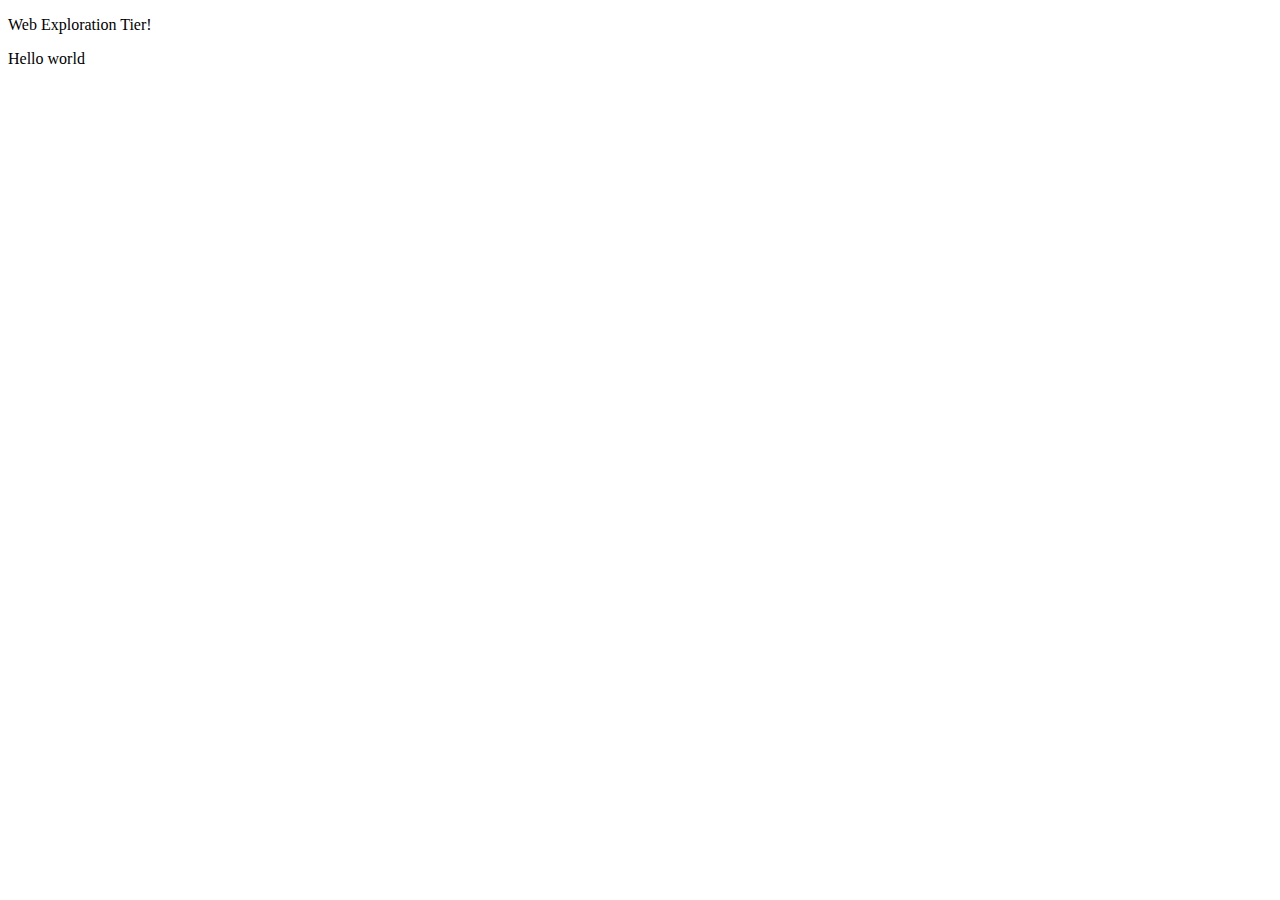
<file: Week 1/index.html>
<!-- a, p, div, head, body, html, img -->


<!DOCTYPE html>
<html>
  <head>
  	<!-- <link rel="stylesheet" type="text/css" href="main.css"> -->
  </head>
  <body>
  	<p>Web Exploration Tier!</p>
  	<div><p>Hello world</p></div>
  </body>
</html>
</file>
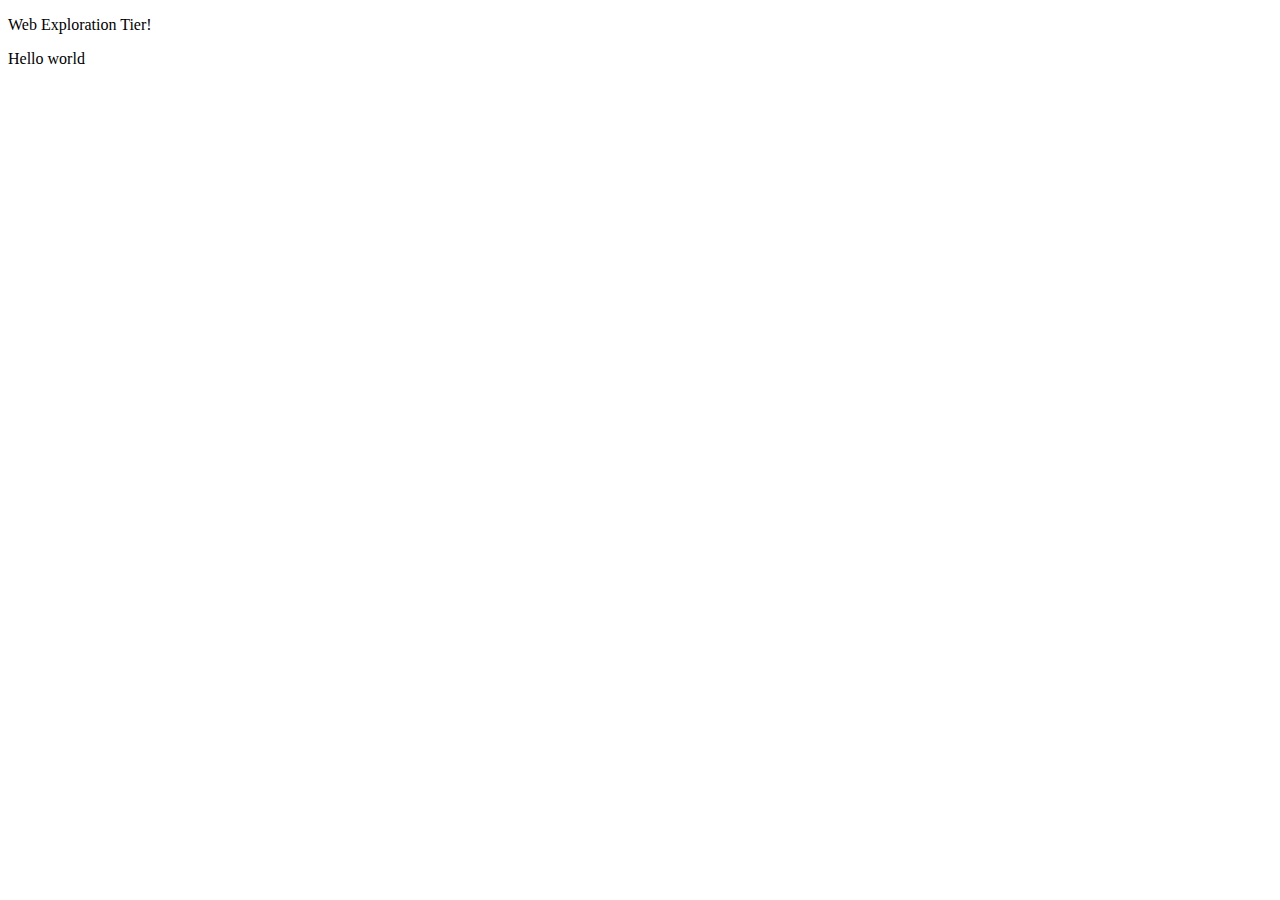
<file: Week 2/index.html>
<!-- a, p, div, head, body, html, img -->

<!DOCTYPE html>
<html>
  <head>
  	<!-- <link rel="stylesheet" type="text/css" href="main.css"> -->
  </head>
  <body>
  	<p>Web Exploration Tier!</p>
  	<div><p>Hello world</p></div>
  </body>
</html>
</file>
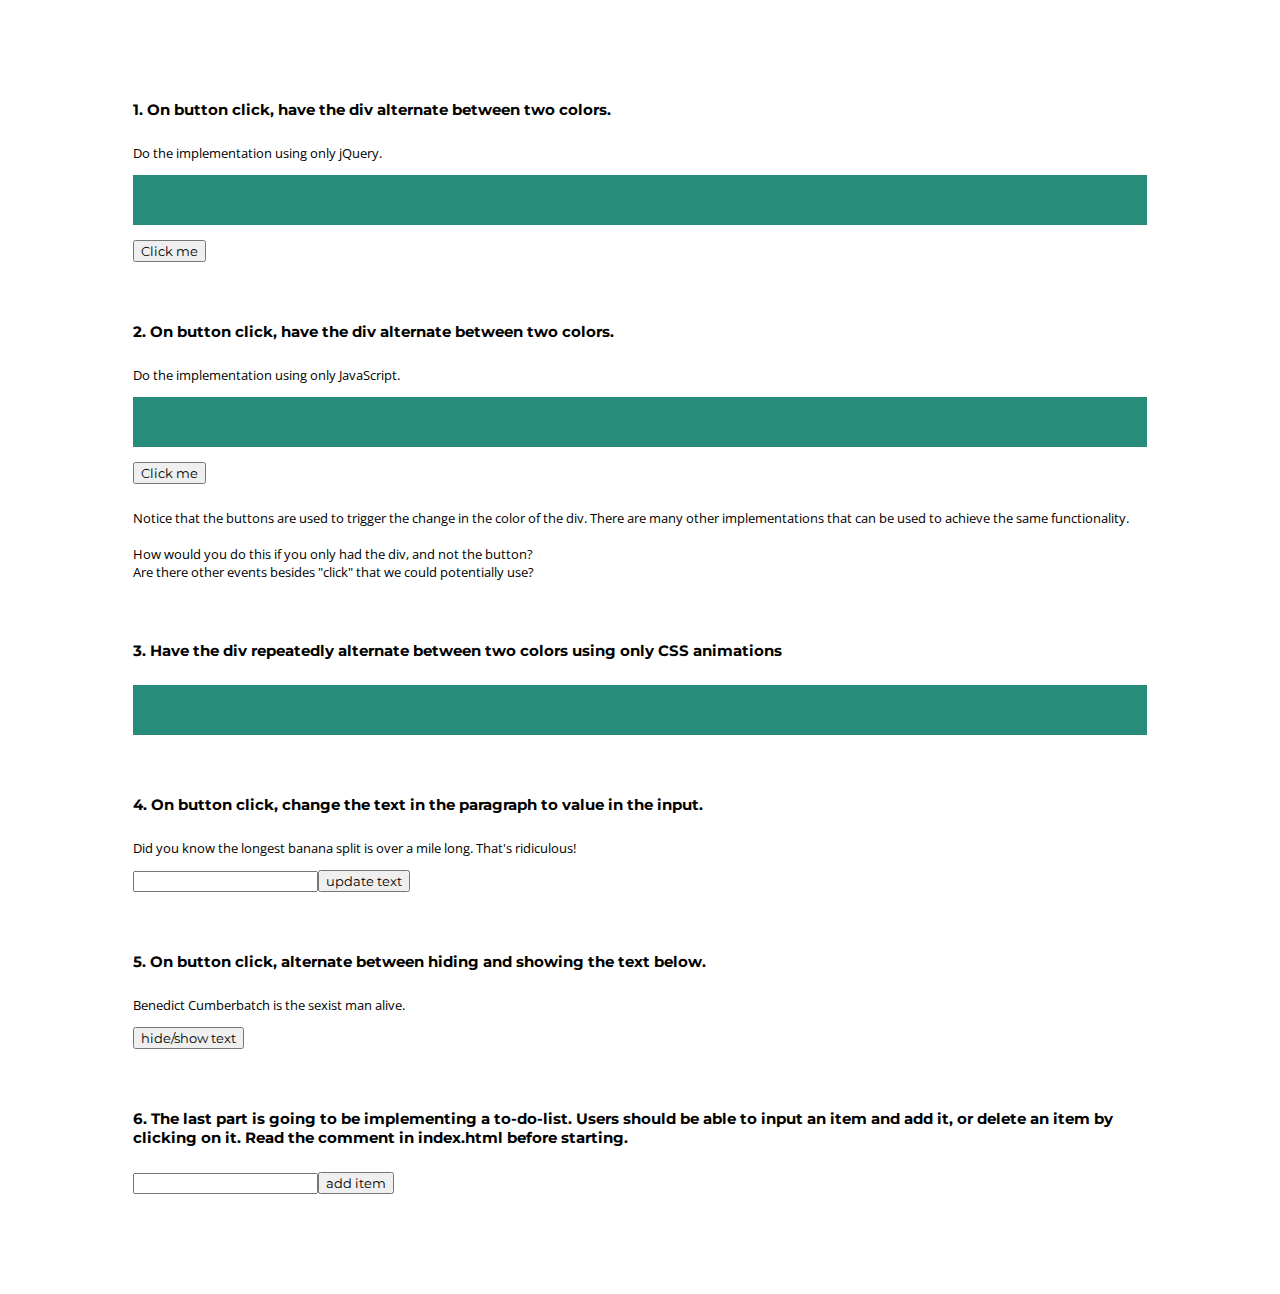
<file: Week 4/index.html>
<!DOCTYPE html>
<html>
<head>
	<!-- Linking jQuery for our web page, notice the "min" in the file extension. -->
	<script src="https://ajax.googleapis.com/ajax/libs/jquery/1.11.3/jquery.min.js"></script>
	<!-- Linking our CSS -->
	<link href="style.css" rel="stylesheet" type="text/css">
	<!-- Linking fonts that we can use -->
	<link href='https://fonts.googleapis.com/css?family=Montserrat' rel='stylesheet' type='text/css'>
	<link href='https://fonts.googleapis.com/css?family=Open+Sans' rel='stylesheet' type='text/css'>
	<!-- Linking our script -->
	<script src="script.js"></script>
</head>
<body>
	<div class="container">
		<div class="task">
			<h5>1. On button click, have the div alternate between two colors.</h5>
			<p>Do the implementation using only jQuery.</p>
			<div class="header" id="userAnimation1"></div>
			<button id="animate1">Click me</button>
		</div>
		<div class="task">
			<h5>2. On button click, have the div alternate between two colors.</h5>
			<p>Do the implementation using only JavaScript.</p>
			<div class="header" id="userAnimation2"></div>
			<button id="animate2">Click me</button>
			<div class="hint">
				<p>Notice that the buttons are used to trigger the change in the color of the div. There are many other implementations that can be used to achieve the same functionality.<br><br>How would you do this if you only had the div, and not the button?<br>Are there other events besides "click" that we could potentially use?<p>
			</div>
		</div>
		<div class="task">
			<h5>3. Have the div repeatedly alternate between two colors using only CSS animations</h5>
			<div class="header" id="autoAnimation"></div>
		</div>
		<div class="task">
			<h5>4. On button click, change the text in the paragraph to value in the input.</h5>
			<p>Did you know the longest banana split is over a mile long. That's ridiculous!</p>
			<input id="myInput"/><button>update text</button>
		</div>
		<div class="task">
			<h5>5. On button click, alternate between hiding and showing the text below.</h5>
			<p id="hideOrShow">Benedict Cumberbatch is the sexist man alive.</p>
			<button>hide/show text</button>
		</div>
		<div class="task">
			<h5>6. The last part is going to be implementing a to-do-list. Users should be able to input an item and add it, or delete an item by clicking on it. Read the comment in index.html before starting.</h5>

	<!-- 	To make the problem simpler, you can treat the list as just a series of <p></p> tags. For example:

			<p>Take out the trash</p>
			<p>Do the dishes</p>

			If you've having trouble with the input field, you can choose a task and instead add this preset one every time. For example:

			script.js
			var task = "do homework"

			browser
			<p>do homework</p>
			<p>do homework</p>
			<p>do homework</p>
	-->

			<div id="myList">
			</div>
			<input id="item"/><button id="addItem">add item</button>
		</div>
	</div>
</body>
</html>
</file>
<file: Week 1/main.css>
/*
examples

font-size, font inheritance
color, rgb v rgba v hex
font family
background-color
background-image
*/
</file>
<file: Week 2/main.css>
/*
examples

font-size, font inheritance
color, rgb v rgba v hex
font family
background-color
background-image
*/
</file>
<file: Week 4/style.css>
/*Colors

#FF4C4C
#278C7A
*/


/* Add any styles that you want above. */

h5 {
	font-family: Montserrat;
	font-size: 15px;
}

p {
	font-family: Open Sans;
	font-size: 13px;
}

button {
	font-family: Montserrat;
}

.header {
	width: 100%;
	height: 50px;
	background-color: #278C7A;
	margin-bottom: 15px;
}

.task {
	margin-bottom: 60px;
}

.hint {
	margin-bottom: 25px;
	margin-top: 25px;
}

.container {
	margin-right: 125px;
	margin-left: 125px;
	margin-top: 100px;
	margin-bottom: 100px;
}
</file>
